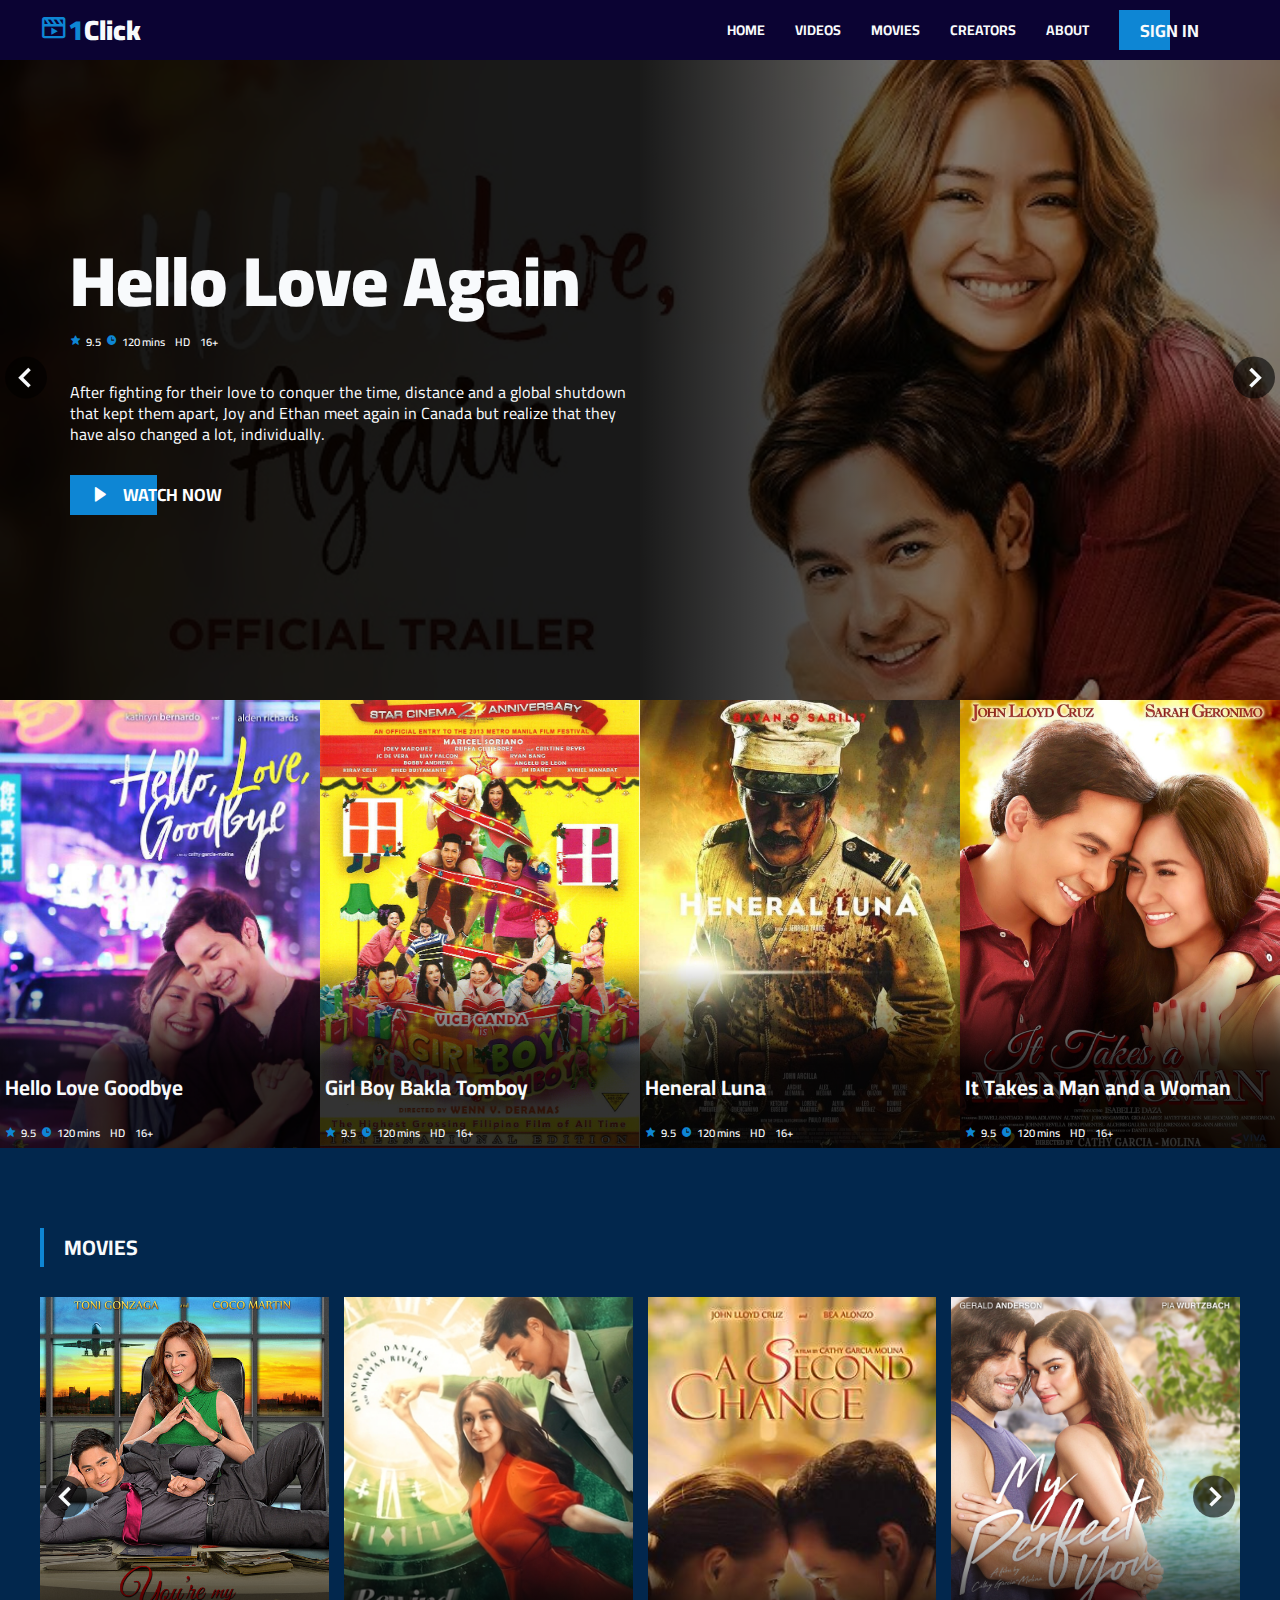
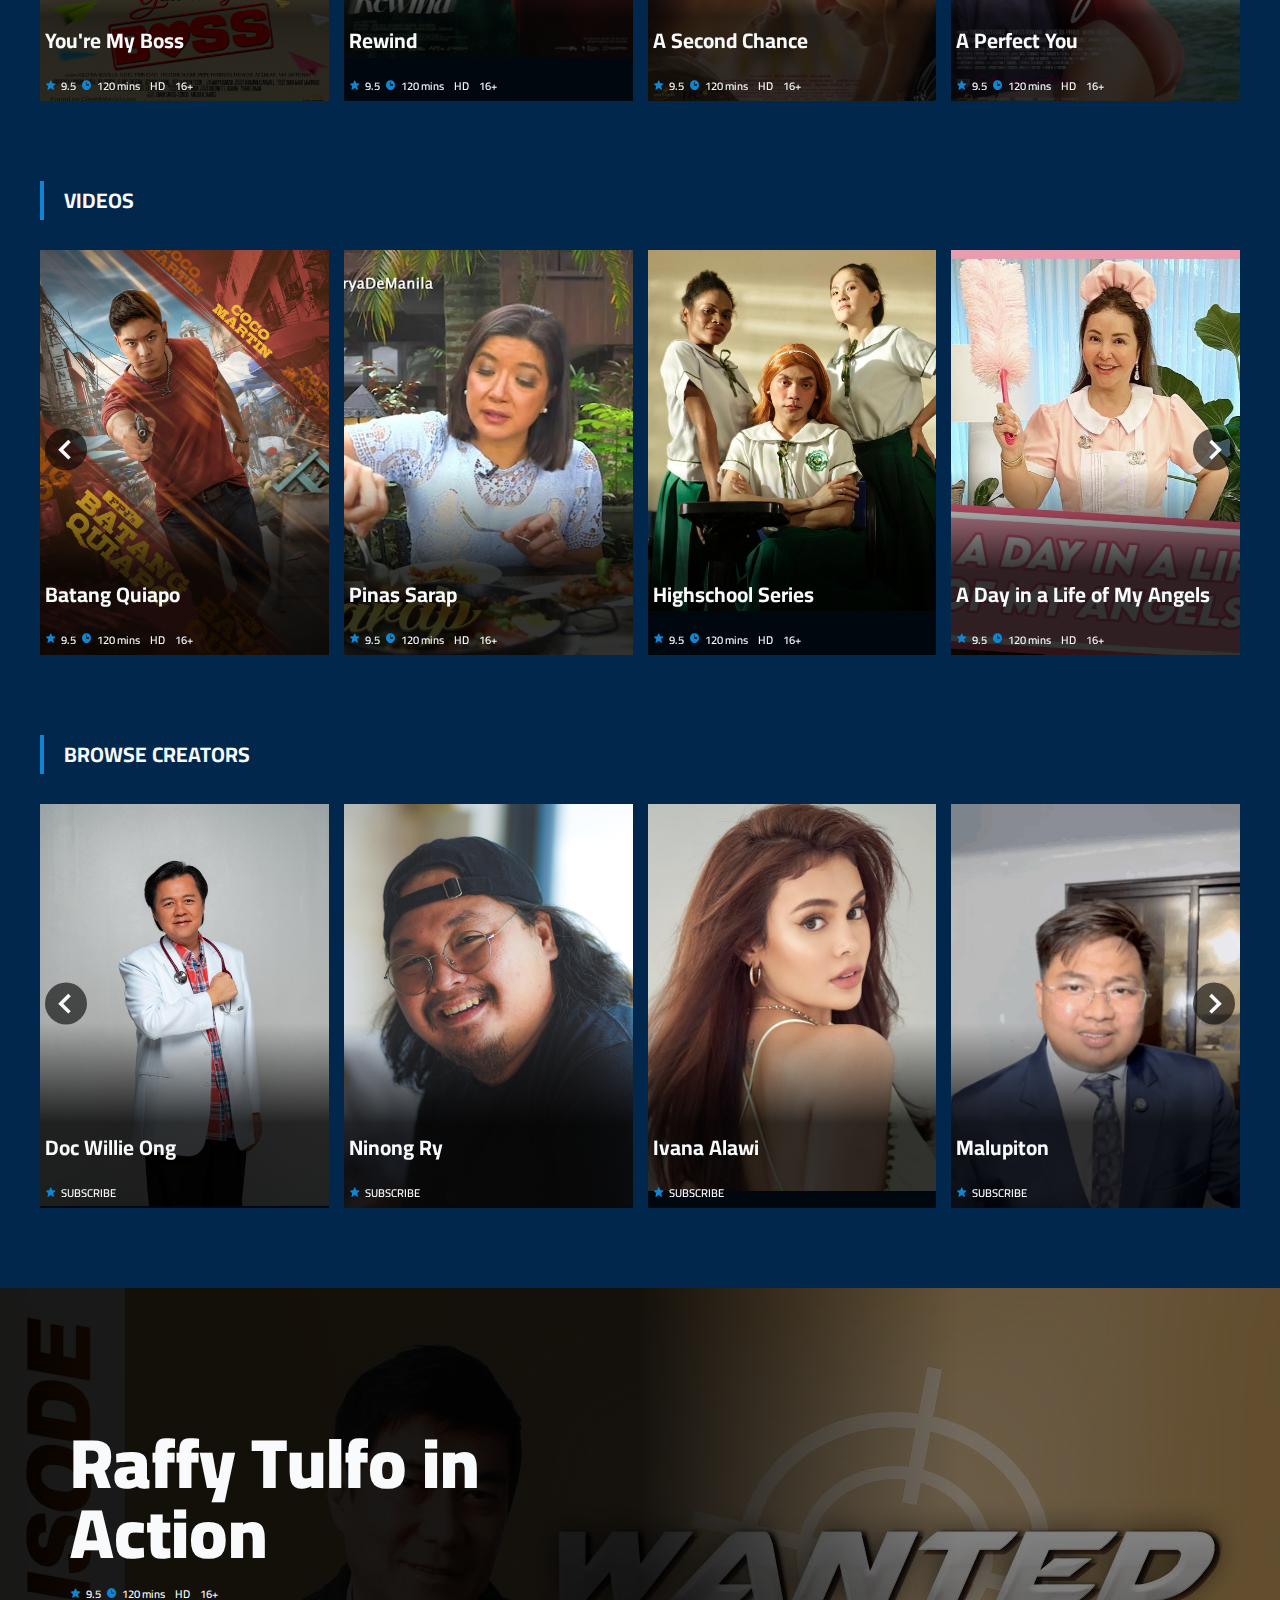
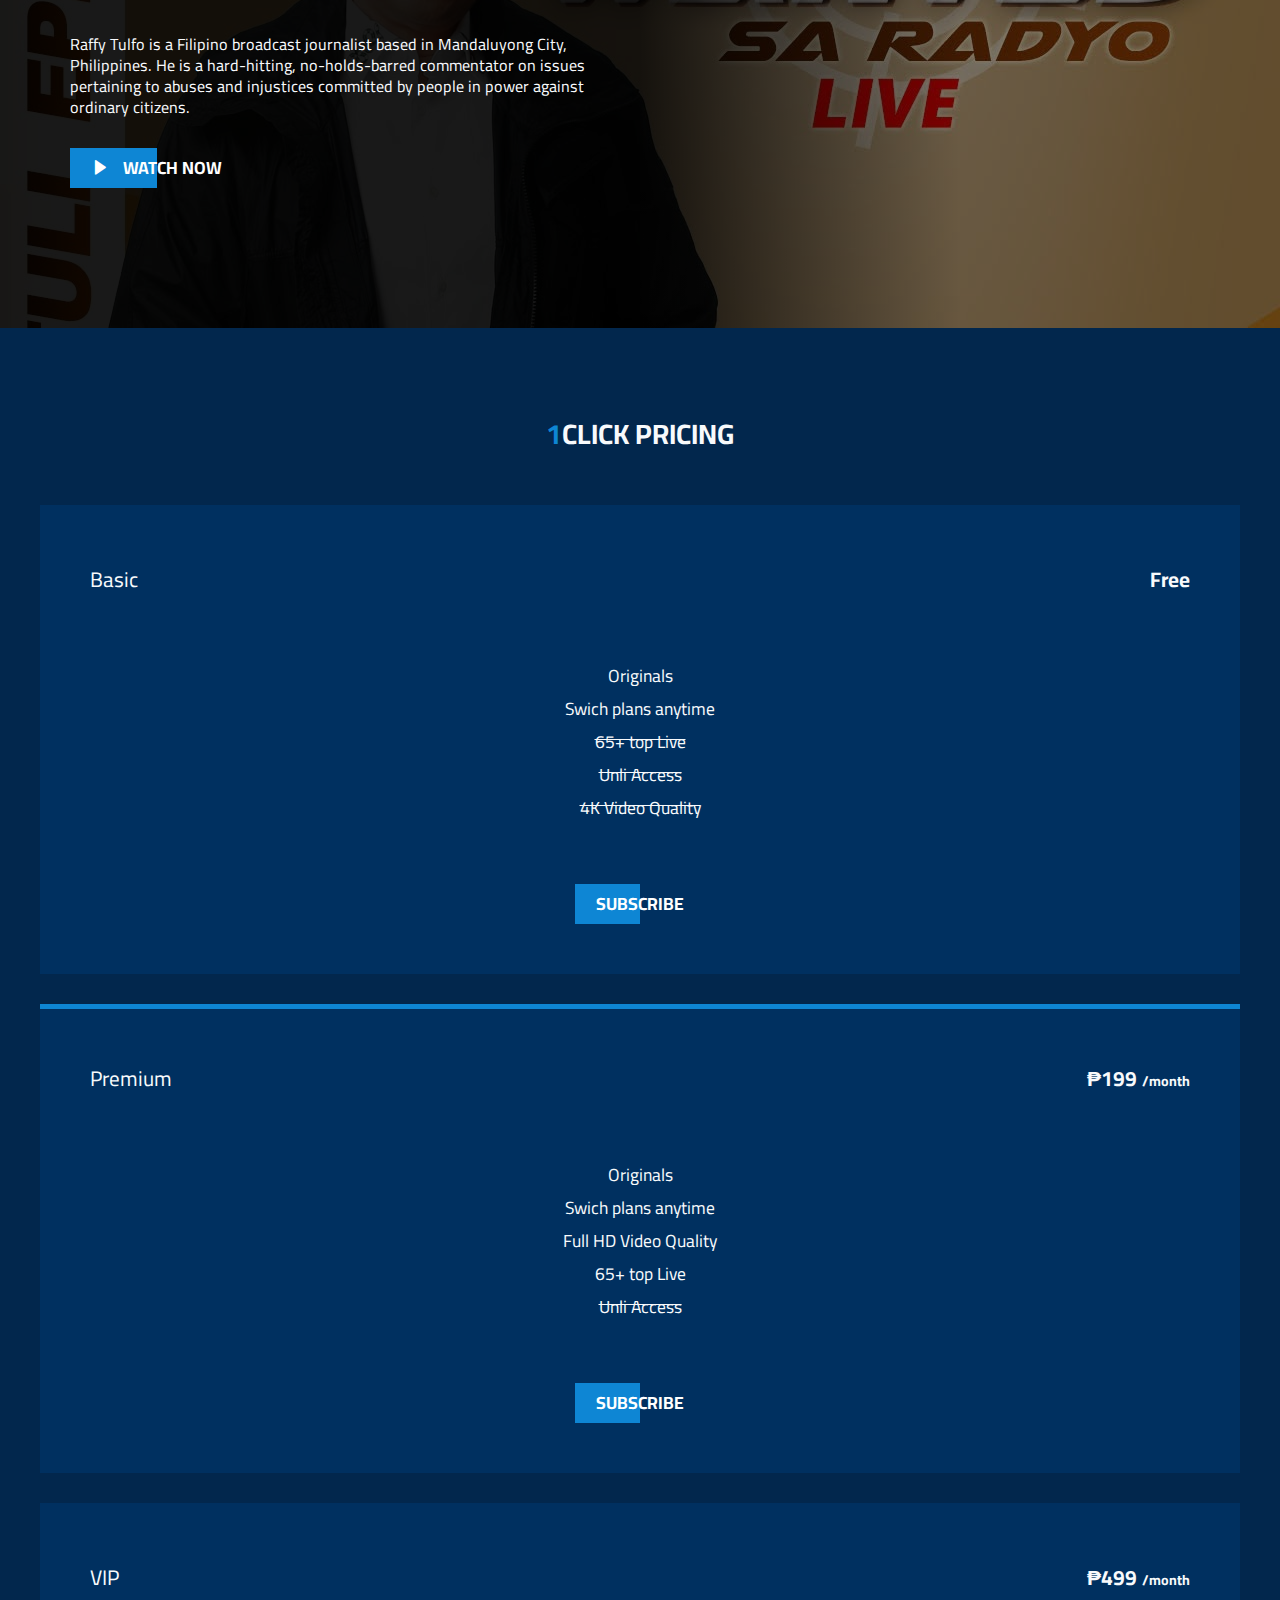
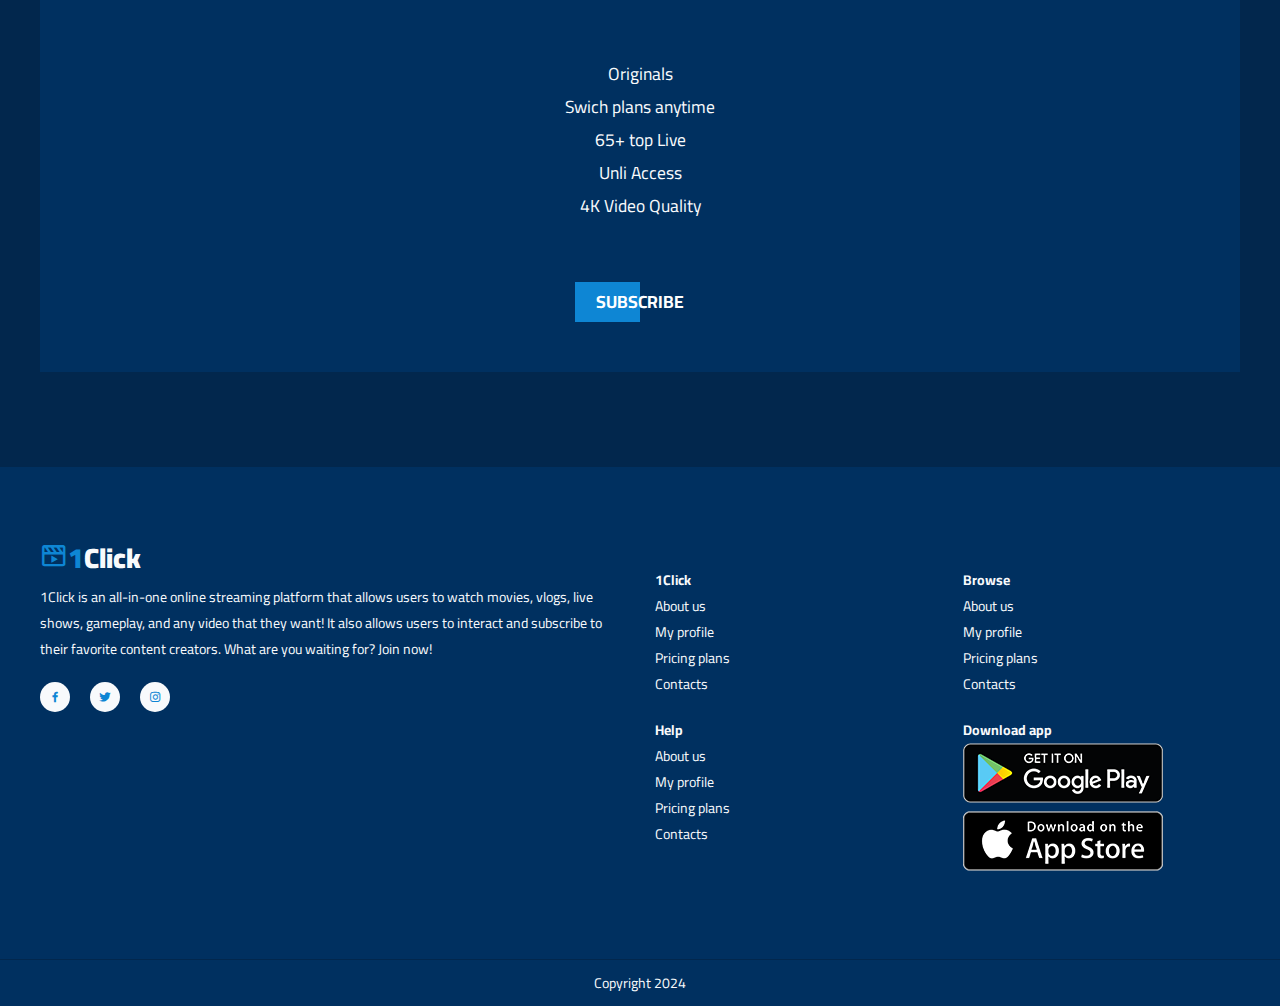
<file: 1Click/index.html>
<!DOCTYPE html>
<html lang="en">

<head>
    <meta charset="UTF-8">
    <link rel="shortcut icon" type="x-icon" href="./images/movie logo.png">
    <meta http-equiv="X-UA-Compatible" content="IE=edge">
    <meta name="viewport" content="width=device-width, initial-scale=1.0">
    <title>
        1Click
    </title>
    <link rel="preconnect" href="https://fonts.gstatic.com">
    <link href="https://fonts.googleapis.com/css2?family=Cairo:wght@200;300;400;600;700;900&display=swap" rel="stylesheet">
    <link rel="stylesheet" href="https://cdnjs.cloudflare.com/ajax/libs/OwlCarousel2/2.3.4/assets/owl.carousel.min.css" integrity="sha512-tS3S5qG0BlhnQROyJXvNjeEM4UpMXHrQfTGmbQ1gKmelCxlSEBUaxhRBj/EFTzpbP4RVSrpEikbmdJobCvhE3g==" crossorigin="anonymous" />
    <link href='https://unpkg.com/boxicons@2.0.7/css/boxicons.min.css' rel='stylesheet'>
    <link rel="stylesheet" href="grid.css">
    <link rel="stylesheet" href="app.css">
</head>

<body>

    <div class="nav-wrapper">
        <div class="container">
            <div class="nav">
                <a href="#" class="logo">
                    <i class='bx bx-movie-play bx-tada main-color'></i><span class="main-color">1</span>Click
                </a>
                <ul class="nav-menu" id="nav-menu">
                    <li><a href="#">Home</a></li>
                    <li><a href="#videos">Videos</a></li>
                    <li><a href="#movies">Movies</a></li>
                    <li><a href="#creators">Creators</a></li>
                    <li><a href="#">About</a></li>
                    <li>
                        <a href="signin-up.html" class="btn btn-hover">
                            <span>Sign in</span>
                        </a>
                    </li>
                </ul>
                
                <div class="hamburger-menu" id="hamburger-menu">
                    <div class="hamburger"></div>
                </div>
            </div>
        </div>
    </div>
 

    <!-- dash1-1-0001 = main display poster -->
    <div class="hero-section">
        <div class="hero-slide">
            <div class="owl-carousel carousel-nav-center" id="hero-carousel">
                <div class="hero-slide-item">
                    <img src="./images/loveagain.jpg" alt="">
                    <div class="overlay"></div>
                    <div class="hero-slide-item-content">
                        <div class="item-content-wraper">
                            <div class="item-content-title top-down">
                                Hello Love Again
                            </div>
                            <div class="movie-infos top-down delay-2">
                                <div class="movie-info">
                                    <i class="bx bxs-star"></i>
                                    <span>9.5</span>
                                </div>
                                <div class="movie-info">
                                    <i class="bx bxs-time"></i>
                                    <span>120 mins</span>
                                </div>
                                <div class="movie-info">
                                    <span>HD</span>
                                </div>
                                <div class="movie-info">
                                    <span>16+</span>
                                </div>
                            </div>
                            <div class="item-content-description top-down delay-4">
                              After fighting for their love to conquer the time, distance and a global shutdown that kept them apart, Joy and Ethan meet again in Canada but realize that they have also changed a lot, individually.
                            </div>
                            <div class="item-action top-down delay-6">
                                <a href="watchnow.html" class="btn btn-hover">
                                    <i class="bx bxs-right-arrow"></i>
                                    <span>Watch now</span>
                                </a>
                            </div>
                        </div>
                    </div>
                </div>
        
                <div class="hero-slide-item">
                    <img src="./images/juliajoshua.jpg" alt="">
                    <div class="overlay"></div>
                    <div class="hero-slide-item-content">
                        <div class="item-content-wraper">
                            <div class="item-content-title top-down">
                              Julia and Joshua 
                            </div>
                            <div class="movie-infos top-down delay-2">
                                <div class="movie-info">
                                    <i class="bx bxs-star"></i>
                                    <span>9.5</span>
                                </div>
                                <div class="movie-info">
                                    <i class="bx bxs-time"></i>
                                    <span>120 mins</span>
                                </div>
                                <div class="movie-info">
                                    <span>HD</span>
                                </div>
                                <div class="movie-info">
                                    <span>16+</span>
                                </div>
                            </div>
                            <div class="item-content-description top-down delay-4">
                              Julia Barretto and Joshua Garcia play a lie detector game in Rec Create.
                            </div>
                            <div class="item-action top-down delay-6">
                                <a href="watchnow.html" class="btn btn-hover">
                                    <i class="bx bxs-right-arrow"></i>
                                    <span>Watch now</span>
                                </a>
                            </div>
                        </div>
                    </div>
                </div>
                
                <div class="hero-slide-item">
                    <img src="./images/ninong.jpg" alt="">
                    <div class="overlay"></div>
                    <div class="hero-slide-item-content">
                        <div class="item-content-wraper">
                            <div class="item-content-title top-down">
                                Ninong Ry
                            </div>
                            <div class="movie-infos top-down delay-2">
                                <div class="movie-info">
                                    <i class="bx bxs-star"></i>
                                    <span>9.5</span>
                                </div>
                                <div class="movie-info">
                                    <i class="bx bxs-time"></i>
                                    <span>120 mins</span>
                                </div>
                                <div class="movie-info">
                                    <span>HD</span>
                                </div>
                                <div class="movie-info">
                                    <span>16+</span>
                                </div>
                            </div>
                            <div class="item-content-description top-down delay-4">
                              Ninong Ry prepares 10 different breakfast meals from all across the world.
                            </div>
                            <div class="item-action top-down delay-6">
                                <a href="watchnow.html" class="btn btn-hover">
                                    <i class="bx bxs-right-arrow"></i>
                                    <span>Watch now</span>
                                </a>
                            </div>
                        </div>
                    </div>
                </div>
                
            </div>
        </div>
        
         <!-- dash1-1-0002 = top movies/shows -->
        <div class="top-movies-slide">
            <div class="owl-carousel" id="top-movies-slide">
                <div class="movie-item">
                    <img src="./images/movies/love-goodbye.jpg" alt="">
                    <div class="movie-item-content">
                        <div class="movie-item-title">
                            Hello Love Goodbye
                        </div>
                        <div class="movie-infos">
                            <div class="movie-info">
                                <i class="bx bxs-star"></i>
                                <span>9.5</span>
                            </div>
                            <div class="movie-info">
                                <i class="bx bxs-time"></i>
                                <span>120 mins</span>
                            </div>
                            <div class="movie-info">
                                <span>HD</span>
                            </div>
                            <div class="movie-info">
                                <span>16+</span>
                            </div>
                        </div>
                    </div>
                </div>
                
                <div class="movie-item">
                    <img src="./images/movies/girl-boy.jpg" alt="">
                    <div class="movie-item-content">
                        <div class="movie-item-title">
                            Girl Boy Bakla Tomboy
                        </div>
                        <div class="movie-infos">
                            <div class="movie-info">
                                <i class="bx bxs-star"></i>
                                <span>9.5</span>
                            </div>
                            <div class="movie-info">
                                <i class="bx bxs-time"></i>
                                <span>120 mins</span>
                            </div>
                            <div class="movie-info">
                                <span>HD</span>
                            </div>
                            <div class="movie-info">
                                <span>16+</span>
                            </div>
                        </div>
                    </div>
                </div>
                
                <div class="movie-item">
                    <img src="./images/movies/henluna.jpg" alt="">
                    <div class="movie-item-content">
                        <div class="movie-item-title">
                            Heneral Luna
                        </div>
                        <div class="movie-infos">
                            <div class="movie-info">
                                <i class="bx bxs-star"></i>
                                <span>9.5</span>
                            </div>
                            <div class="movie-info">
                                <i class="bx bxs-time"></i>
                                <span>120 mins</span>
                            </div>
                            <div class="movie-info">
                                <span>HD</span>
                            </div>
                            <div class="movie-info">
                                <span>16+</span>
                            </div>
                        </div>
                    </div>
                </div>
                
                <div class="movie-item">
                    <img src="./images/movies/it-takes.jpg" alt="">
                    <div class="movie-item-content">
                        <div class="movie-item-title">
                            It Takes a Man and a Woman
                        </div>
                        <div class="movie-infos">
                            <div class="movie-info">
                                <i class="bx bxs-star"></i>
                                <span>9.5</span>
                            </div>
                            <div class="movie-info">
                                <i class="bx bxs-time"></i>
                                <span>120 mins</span>
                            </div>
                            <div class="movie-info">
                                <span>HD</span>
                            </div>
                            <div class="movie-info">
                                <span>16+</span>
                            </div>
                        </div>
                    </div>
                </div>
                
                <div class="movie-item">
                    <img src="./images/movies/kita.jpg" alt="">
                    <div class="movie-item-content">
                        <div class="movie-item-title">
                            Kita Kita
                        </div>
                        <div class="movie-infos">
                            <div class="movie-info">
                                <i class="bx bxs-star"></i>
                                <span>9.5</span>
                            </div>
                            <div class="movie-info">
                                <i class="bx bxs-time"></i>
                                <span>120 mins</span>
                            </div>
                            <div class="movie-info">
                                <span>HD</span>
                            </div>
                            <div class="movie-info">
                                <span>16+</span>
                            </div>
                        </div>
                    </div>
                </div>
                
                <div class="movie-item">
                    <img src="./images/movies/seven.jpg" alt="">
                    <div class="movie-item-content">
                        <div class="movie-item-title">
                          Seven Sundays
                        </div>
                        <div class="movie-infos">
                            <div class="movie-info">
                                <i class="bx bxs-star"></i>
                                <span>9.5</span>
                            </div>
                            <div class="movie-info">
                                <i class="bx bxs-time"></i>
                                <span>120 mins</span>
                            </div>
                            <div class="movie-info">
                                <span>HD</span>
                            </div>
                            <div class="movie-info">
                                <span>16+</span>
                            </div>
                        </div>
                    </div>
                </div>
               
            </div>
        </div>
        
    </div>


    <section id="movies">
    <!-- dash1-1-0003 = latest movies -->
    <div class="section">
        <div class="container">
            <div class="section-header">
                movies
            </div>
            <div class="movies-slide carousel-nav-center owl-carousel">
                <a href="#" class="movie-item">
                    <img src="./images/movies/boss.jpg" alt="">
                    <div class="movie-item-content">
                        <div class="movie-item-title">
                            You're My Boss
                        </div>
                        <div class="movie-infos">
                            <div class="movie-info">
                                <i class="bx bxs-star"></i>
                                <span>9.5</span>
                            </div>
                            <div class="movie-info">
                                <i class="bx bxs-time"></i>
                                <span>120 mins</span>
                            </div>
                            <div class="movie-info">
                                <span>HD</span>
                            </div>
                            <div class="movie-info">
                                <span>16+</span>
                            </div>
                        </div>
                    </div>
                </a>
                
                <a href="#" class="movie-item">
                    <img src="./images/movies/rewind.jpeg" alt="">
                    <div class="movie-item-content">
                        <div class="movie-item-title">
                            Rewind
                        </div>
                        <div class="movie-infos">
                            <div class="movie-info">
                                <i class="bx bxs-star"></i>
                                <span>9.5</span>
                            </div>
                            <div class="movie-info">
                                <i class="bx bxs-time"></i>
                                <span>120 mins</span>
                            </div>
                            <div class="movie-info">
                                <span>HD</span>
                            </div>
                            <div class="movie-info">
                                <span>16+</span>
                            </div>
                        </div>
                    </div>
                </a>
        
                <a href="#" class="movie-item">
                    <img src="./images/movies/second-chance.jpg" alt="">
                    <div class="movie-item-content">
                        <div class="movie-item-title">
                            A Second Chance
                        </div>
                        <div class="movie-infos">
                            <div class="movie-info">
                                <i class="bx bxs-star"></i>
                                <span>9.5</span>
                            </div>
                            <div class="movie-info">
                                <i class="bx bxs-time"></i>
                                <span>120 mins</span>
                            </div>
                            <div class="movie-info">
                                <span>HD</span>
                            </div>
                            <div class="movie-info">
                                <span>16+</span>
                            </div>
                        </div>
                    </div>
                </a>
          
                <a href="#" class="movie-item">
                    <img src="./images/movies/perfect-u.jpg" alt="">
                    <div class="movie-item-content">
                        <div class="movie-item-title">
                            A Perfect You
                        </div>
                        <div class="movie-infos">
                            <div class="movie-info">
                                <i class="bx bxs-star"></i>
                                <span>9.5</span>
                            </div>
                            <div class="movie-info">
                                <i class="bx bxs-time"></i>
                                <span>120 mins</span>
                            </div>
                            <div class="movie-info">
                                <span>HD</span>
                            </div>
                            <div class="movie-info">
                                <span>16+</span>
                            </div>
                        </div>
                    </div>
                </a>
                
                <a href="#" class="movie-item">
                    <img src="./images/movies/kusina-kings.jpg" alt="">
                    <div class="movie-item-content">
                        <div class="movie-item-title">
                            Kusina Kings
                        </div>
                        <div class="movie-infos">
                            <div class="movie-info">
                                <i class="bx bxs-star"></i>
                                <span>9.5</span>
                            </div>
                            <div class="movie-info">
                                <i class="bx bxs-time"></i>
                                <span>120 mins</span>
                            </div>
                            <div class="movie-info">
                                <span>HD</span>
                            </div>
                            <div class="movie-info">
                                <span>16+</span>
                            </div>
                        </div>
                    </div>
                </a>
                
                <a href="#" class="movie-item">
                    <img src="./images/movies/barcelona.jpg" alt="">
                    <div class="movie-item-content">
                        <div class="movie-item-title">
                          Barcelona: A Love Untold
                        </div>
                        <div class="movie-infos">
                            <div class="movie-info">
                                <i class="bx bxs-star"></i>
                                <span>9.5</span>
                            </div>
                            <div class="movie-info">
                                <i class="bx bxs-time"></i>
                                <span>120 mins</span>
                            </div>
                            <div class="movie-info">
                                <span>HD</span>
                            </div>
                            <div class="movie-info">
                                <span>16+</span>
                            </div>
                        </div>
                    </div>
                </a>
                
                <a href="#" class="movie-item">
                    <img src="./images/movies/starting.jpg" alt="">
                    <div class="movie-item-content">
                        <div class="movie-item-title">
                            Starting Over Again
                        </div>
                        <div class="movie-infos">
                            <div class="movie-info">
                                <i class="bx bxs-star"></i>
                                <span>9.5</span>
                            </div>
                            <div class="movie-info">
                                <i class="bx bxs-time"></i>
                                <span>120 mins</span>
                            </div>
                            <div class="movie-info">
                                <span>HD</span>
                            </div>
                            <div class="movie-info">
                                <span>16+</span>
                            </div>
                        </div>
                    </div>
                </a>
               
            </div>
        </div>
    </div>
    </section>

    <section id="videos">
    <!-- dash1-1-0004 = latest vid/live -->
    <div class="section">
        <div class="container">
            <div class="section-header">
                VIDEOS
            </div>
            <div class="movies-slide carousel-nav-center owl-carousel">
            
                <a href="#" class="movie-item">
                    <img src="./images/videos/batang-q.jpg" alt="">
                    <div class="movie-item-content">
                        <div class="movie-item-title">
                            Batang Quiapo
                        </div>
                        <div class="movie-infos">
                            <div class="movie-info">
                                <i class="bx bxs-star"></i>
                                <span>9.5</span>
                            </div>
                            <div class="movie-info">
                                <i class="bx bxs-time"></i>
                                <span>120 mins</span>
                            </div>
                            <div class="movie-info">
                                <span>HD</span>
                            </div>
                            <div class="movie-info">
                                <span>16+</span>
                            </div>
                        </div>
                    </div>
                </a>
           
                <a href="#" class="movie-item">
                    <img src="./images/videos/kara.jpg" alt="">
                    <div class="movie-item-content">
                        <div class="movie-item-title">
                            Pinas Sarap
                        </div>
                        <div class="movie-infos">
                            <div class="movie-info">
                                <i class="bx bxs-star"></i>
                                <span>9.5</span>
                            </div>
                            <div class="movie-info">
                                <i class="bx bxs-time"></i>
                                <span>120 mins</span>
                            </div>
                            <div class="movie-info">
                                <span>HD</span>
                            </div>
                            <div class="movie-info">
                                <span>16+</span>
                            </div>
                        </div>
                    </div>
                </a>
             
                <a href="#" class="movie-item">
                    <img src="./images/videos/esnyr.jpg" alt="">
                    <div class="movie-item-content">
                        <div class="movie-item-title">
                            Highschool Series
                        </div>
                        <div class="movie-infos">
                            <div class="movie-info">
                                <i class="bx bxs-star"></i>
                                <span>9.5</span>
                            </div>
                            <div class="movie-info">
                                <i class="bx bxs-time"></i>
                                <span>120 mins</span>
                            </div>
                            <div class="movie-info">
                                <span>HD</span>
                            </div>
                            <div class="movie-info">
                                <span>16+</span>
                            </div>
                        </div>
                    </div>
                </a>
            
                <a href="#" class="movie-item">
                    <img src="./images/videos/small.jpg" alt="">
                    <div class="movie-item-content">
                        <div class="movie-item-title">
                            A Day in a Life of My Angels
                        </div>
                        <div class="movie-infos">
                            <div class="movie-info">
                                <i class="bx bxs-star"></i>
                                <span>9.5</span>
                            </div>
                            <div class="movie-info">
                                <i class="bx bxs-time"></i>
                                <span>120 mins</span>
                            </div>
                            <div class="movie-info">
                                <span>HD</span>
                            </div>
                            <div class="movie-info">
                                <span>16+</span>
                            </div>
                        </div>
                    </div>
                </a>
         
                <a href="#" class="movie-item">
                    <img src="./images/videos/lumpia.png" alt="">
                    <div class="movie-item-content">
                        <div class="movie-item-title">
                            Lumpia Wrapper Series
                        </div>
                        <div class="movie-infos">
                            <div class="movie-info">
                                <i class="bx bxs-star"></i>
                                <span>9.5</span>
                            </div>
                            <div class="movie-info">
                                <i class="bx bxs-time"></i>
                                <span>120 mins</span>
                            </div>
                            <div class="movie-info">
                                <span>HD</span>
                            </div>
                            <div class="movie-info">
                                <span>16+</span>
                            </div>
                        </div>
                    </div>
                </a>
              
                <a href="#" class="movie-item">
                    <img src="./images/videos/davao.jpg" alt="">
                    <div class="movie-item-content">
                        <div class="movie-item-title">
                            Davao Conyo POV
                        </div>
                        <div class="movie-infos">
                            <div class="movie-info">
                                <i class="bx bxs-star"></i>
                                <span>9.5</span>
                            </div>
                            <div class="movie-info">
                                <i class="bx bxs-time"></i>
                                <span>120 mins</span>
                            </div>
                            <div class="movie-info">
                                <span>HD</span>
                            </div>
                            <div class="movie-info">
                                <span>16+</span>
                            </div>
                        </div>
                    </div>
                </a>
             
                <a href="#" class="movie-item">
                    <img src="./images/videos/laine.jpg" alt="">
                    <div class="movie-item-content">
                        <div class="movie-item-title">
                            Laine Bernardo Food Vlog
                        </div>
                        <div class="movie-infos">
                            <div class="movie-info">
                                <i class="bx bxs-star"></i>
                                <span>9.5</span>
                            </div>
                            <div class="movie-info">
                                <i class="bx bxs-time"></i>
                                <span>120 mins</span>
                            </div>
                            <div class="movie-info">
                                <span>HD</span>
                            </div>
                            <div class="movie-info">
                                <span>16+</span>
                            </div>
                        </div>
                    </div>
                </a>
            </div>
        </div>
    </div>
    </section>
  

    <section id="creators">
    <!-- dash1-1-0005 = content creator -->
    <div class="section">
        <div class="container">
            <div class="section-header">
                BROWSE CREATORS
            </div>
            <div class="movies-slide carousel-nav-center owl-carousel">
            
                <a href="#" class="movie-item">
                    <img src="./images/creators/doc.jpg" alt="">
                    <div class="movie-item-content">
                        <div class="movie-item-title">
                            Doc Willie Ong
                        </div>
                        <div class="movie-infos">
                            <div class="movie-info">
                                <i class="bx bxs-star"></i>
                                <span>SUBSCRIBE</span>
                            </div>
                        </div>
                    </div>
                </a>
              
                <a href="#" class="movie-item">
                    <img src="./images/creators/ninong.jpg" alt="">
                    <div class="movie-item-content">
                        <div class="movie-item-title">
                            Ninong Ry
                        </div>
                        <div class="movie-infos">
                            <div class="movie-info">
                                <i class="bx bxs-star"></i>
                                <span>SUBSCRIBE</span>
                            </div>
                        </div>   
                    </div>
                </a>
           
                <a href="#" class="movie-item">
                    <img src="./images/creators/ivana.jpg" alt="">
                    <div class="movie-item-content">
                        <div class="movie-item-title">
                            Ivana Alawi
                        </div>
                        <div class="movie-infos">
                            <div class="movie-info">
                                <i class="bx bxs-star"></i>
                                <span>SUBSCRIBE</span>
                            </div>
                        </div>
                    </div>
                </a>
              
                <a href="#" class="movie-item">
                    <img src="./images/creators/malupiton.png" alt="">
                    <div class="movie-item-content">
                        <div class="movie-item-title">
                            Malupiton
                        </div>
                        <div class="movie-infos">
                            <div class="movie-info">
                                <i class="bx bxs-star"></i>
                                <span>SUBSCRIBE</span>
                            </div>
                        </div>
                    </div>
                </a>
                
                <a href="#" class="movie-item">
                    <img src="./images/creators/niana.jpg" alt="">
                    <div class="movie-item-content">
                        <div class="movie-item-title">
                            Niana Guerero
                        </div>
                        <div class="movie-infos">
                            <div class="movie-info">
                                <i class="bx bxs-star"></i>
                                <span>SUBSCRIBE</span>
                            </div>
                        </div>
                    </div>
                </a>
                
                <a href="#" class="movie-item">
                    <img src="./images/creators/chinkee.jpg" alt="">
                    <div class="movie-item-content">
                        <div class="movie-item-title">
                            Chinkee Tan
                        </div>
                        <div class="movie-infos">
                            <div class="movie-info">
                                <i class="bx bxs-star"></i>
                                <span>SUBSCRIBE</span>
                            </div>
                        </div>
                    </div>
                </a>
               
                <a href="#" class="movie-item">
                    <img src="./images/creators/speed.png" alt="">
                    <div class="movie-item-content">
                        <div class="movie-item-title">
                            iShowSpeed
                        </div>
                        <div class="movie-infos">
                            <div class="movie-info">
                                <i class="bx bxs-star"></i>
                                <span>SUBSCRIBE</span>
                            </div>
                        </div>
                    </div>
                </a>
            </div>
        </div>
    </div>
    </section>
    

    <div class="section">
        <div class="hero-slide-item">
            <img src="./images/tulfo.jpg" alt="">
            <div class="overlay"></div>
            <div class="hero-slide-item-content">
                <div class="item-content-wraper">
                    <div class="item-content-title">
                        Raffy Tulfo in Action
                    </div>
                    <div class="movie-infos">
                        <div class="movie-info">
                            <i class="bx bxs-star"></i>
                            <span>9.5</span>
                        </div>
                        <div class="movie-info">
                            <i class="bx bxs-time"></i>
                            <span>120 mins</span>
                        </div>
                        <div class="movie-info">
                            <span>HD</span>
                        </div>
                        <div class="movie-info">
                            <span>16+</span>
                        </div>
                    </div>
                    <div class="item-content-description">
                        Raffy Tulfo is a Filipino broadcast journalist based in Mandaluyong City, Philippines. He is a hard-hitting, no-holds-barred commentator on issues pertaining to abuses and injustices committed by people in power against ordinary citizens.
                    </div>
                    <div class="item-action">
                        <a href="watchnow.html" class="btn btn-hover">
                            <i class="bx bxs-right-arrow"></i>
                            <span>Watch now</span>
                        </a>
                    </div>
                </div>
            </div>
        </div>
    </div>
 

    
    <div class="section">
        <div class="container">
            <div class="pricing">
                <div class="pricing-header">
                    <span class="main-color">1</span>Click pricing
                </div>
                <div class="pricing-list">
                    <div class="row">
                        <div class="col-4 col-md-12 col-sm-12">
                            <div class="pricing-box">
                                <div class="pricing-box-header">
                                    <div class="pricing-name">
                                        Basic
                                    </div>
                                    <div class="pricing-price">
                                        Free
                                    </div>
                                </div>
                                <div class="pricing-box-content">
                                    <p>Originals</p>
                                    <p>Swich plans anytime</p>
                                    <p><del>65+ top Live</del></p>
                                    <p><del>Unli Access</del></p>
                                    <p><del>4K Video Quality</del></p>
                                </div>
                                <div class="pricing-box-action">
                                    <a href="#" class="btn btn-hover">
                                        <span>Subscribe</span>
                                    </a>
                                </div>
                            </div>
                        </div>
                        <div class="col-4 col-md-12 col-sm-12">
                            <div class="pricing-box hightlight">
                                <div class="pricing-box-header">
                                    <div class="pricing-name">
                                        Premium
                                    </div>
                                    <div class="pricing-price">
                                      ₱199 <span>/month</span>
                                    </div>
                                </div>
                                <div class="pricing-box-content">
                                    <p>Originals</p>
                                    <p>Swich plans anytime</p>
                                    <p>Full HD Video Quality</p>
                                    <p>65+ top Live</p>
                                    <p><del>Unli Access</del></p>         
                                </div>
                                <div class="pricing-box-action">
                                    <a href="subscription.html" class="btn btn-hover">
                                        <span>Subscribe</span>
                                    </a>
                                </div>
                            </div>
                        </div>
                        <div class="col-4 col-md-12 col-sm-12">
                            <div class="pricing-box">
                                <div class="pricing-box-header">
                                    <div class="pricing-name">
                                        VIP
                                    </div>
                                    <div class="pricing-price">
                                      ₱499 <span>/month</span>
                                    </div>
                                </div>
                                <div class="pricing-box-content">
                                    <p>Originals</p>
                                    <p>Swich plans anytime</p>
                                    <p>65+ top Live</p>
                                    <p>Unli Access</p>
                                    <p>4K Video Quality</p>
                                </div>
                                <div class="pricing-box-action">
                                    <a href="subscription.html" class="btn btn-hover">
                                        <span>Subscribe</span>
                                    </a>
                                </div>
                            </div>
                        </div>
                    </div>
                </div>
            </div>
        </div>
    </div>
   

    <footer class="section">
        <div class="container">
            <div class="row">
                <div class="col-4 col-md-6 col-sm-12">
                    <div class="content">
                        <a href="#" class="logo">
                            <i class='bx bx-movie-play bx-tada main-color'></i><span class="main-color">1</span>Click
                        </a>
                        <p>
                          1Click is an all-in-one online streaming platform that allows users to watch movies, vlogs, live shows, gameplay, and any video that they want! It also allows users to interact and subscribe to their favorite content creators. What are you waiting for? Join now!
                        </p>
                        <div class="social-list">
                            <a href="#" class="social-item">
                                <i class="bx bxl-facebook"></i>
                            </a>
                            <a href="#" class="social-item">
                                <i class="bx bxl-twitter"></i>
                            </a>
                            <a href="#" class="social-item">
                                <i class="bx bxl-instagram"></i>
                            </a>
                        </div>
                    </div>
                </div>
                <div class="col-8 col-md-6 col-sm-12">
                    <div class="row">
                        <div class="col-3 col-md-6 col-sm-6">
                            <div class="content">
                                <p><b>1Click</b></p>
                                <ul class="footer-menu">
                                    <li><a href="#">About us</a></li>
                                    <li><a href="#">My profile</a></li>
                                    <li><a href="#">Pricing plans</a></li>
                                    <li><a href="#">Contacts</a></li>
                                </ul>
                            </div>
                        </div>
                        <div class="col-3 col-md-6 col-sm-6">
                            <div class="content">
                                <p><b>Browse</b></p>
                                <ul class="footer-menu">
                                    <li><a href="#">About us</a></li>
                                    <li><a href="#">My profile</a></li>
                                    <li><a href="#">Pricing plans</a></li>
                                    <li><a href="#">Contacts</a></li>
                                </ul>
                            </div>
                        </div>
                        <div class="col-3 col-md-6 col-sm-6">
                            <div class="content">
                                <p><b>Help</b></p>
                                <ul class="footer-menu">
                                    <li><a href="#">About us</a></li>
                                    <li><a href="#">My profile</a></li>
                                    <li><a href="#">Pricing plans</a></li>
                                    <li><a href="#">Contacts</a></li>
                                </ul>
                            </div>
                        </div>
                        <div class="col-3 col-md-6 col-sm-6">
                            <div class="content">
                                <p><b>Download app</b></p>
                                <ul class="footer-menu">
                                    <li>
                                        <a href="#">
                                            <img src="./images/google-play.png" alt="">
                                        </a>
                                    </li>
                                    <li>
                                        <a href="#">
                                            <img src="./images/app-store.png" alt="">
                                        </a>
                                    </li>
                                </ul>
                            </div>
                        </div>
                    </div>
                </div>
            </div>
        </div>
    </footer>
 

    <div class="copyright">
        Copyright 2024  
    </div>
  
    <script src="https://code.jquery.com/jquery-3.6.0.min.js" integrity="sha256-/xUj+3OJU5yExlq6GSYGSHk7tPXikynS7ogEvDej/m4=" crossorigin="anonymous"></script>
    
    <script src="https://cdnjs.cloudflare.com/ajax/libs/OwlCarousel2/2.3.4/owl.carousel.min.js" integrity="sha512-bPs7Ae6pVvhOSiIcyUClR7/q2OAsRiovw4vAkX+zJbw3ShAeeqezq50RIIcIURq7Oa20rW2n2q+fyXBNcU9lrw==" crossorigin="anonymous"></script>
   
    <script src="app.js"></script>

</body>

</html>
</file>
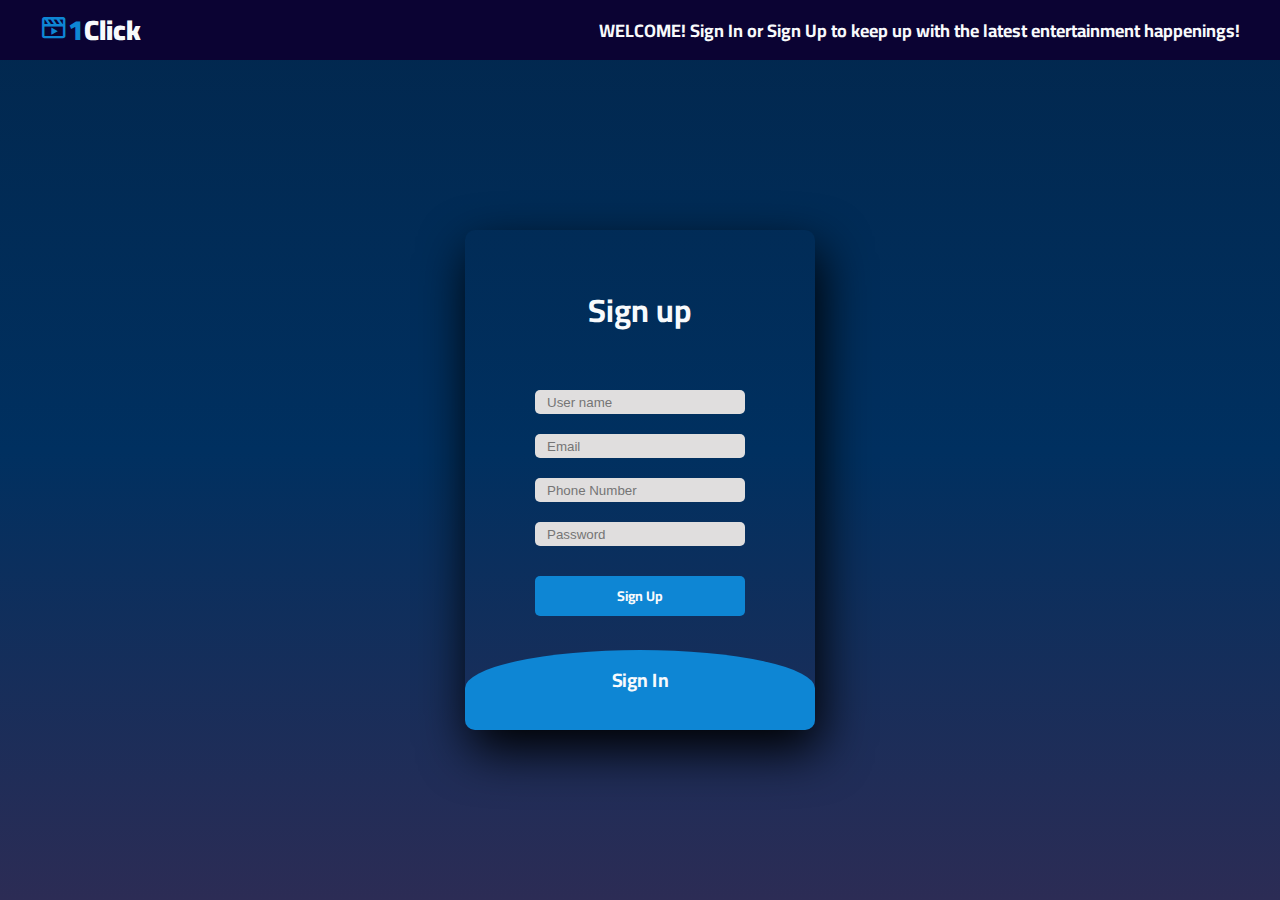
<file: 1Click/signin-up.html>
<!DOCTYPE html>
<html lang="en">
<head>
    <meta charset="UTF-8">
    <meta name="viewport" content="width=device-width, initial-scale=1.0">
    <link rel="shortcut icon" type="x-icon" href="./images/movie logo.png">
    <meta http-equiv="X-UA-Compatible" content="IE=edge">
    <title>Sign In / Sign Up</title>
    <link rel="preconnect" href="https://fonts.gstatic.com">
    <link href="https://fonts.googleapis.com/css2?family=Cairo:wght@200;300;400;600;700;900&display=swap" rel="stylesheet">
    <link rel="stylesheet" href="https://cdnjs.cloudflare.com/ajax/libs/OwlCarousel2/2.3.4/assets/owl.carousel.min.css" integrity="sha512-tS3S5qG0BlhnQROyJXvNjeEM4UpMXHrQfTGmbQ1gKmelCxlSEBUaxhRBj/EFTzpbP4RVSrpEikbmdJobCvhE3g==" crossorigin="anonymous" />
    <link href='https://unpkg.com/boxicons@2.0.7/css/boxicons.min.css' rel='stylesheet'>
    <link rel="stylesheet" href="signin-up.css">
    <link rel="stylesheet" href="grid.css">
    <link rel="stylesheet" href="app.css">
    <link href="https://fonts.googleapis.com/css2?family=Jost:wght@500&display=swap" rel="stylesheet">
</head>
<body>

    <div class="nav-wrapper">
        <div class="container">
            <div class="nav">
                <a href="index.html" class="logo">
                    <i class='bx bx-movie-play bx-tada main-color'></i><span class="main-color">1</span>Click
                </a>
                <p class="signin-up-msg">WELCOME! Sign In or Sign Up to keep up with the latest entertainment happenings!</p>
            </div>
        </div>
    </div>

  
    <div class="main">
        <input type="checkbox" id="chk" aria-hidden="true">

        <!-- Sign Up Form -->
        <div class="signup">
            <form action="index.html" method="GET">
                <label for="chk" aria-hidden="true">Sign up</label>
                <input type="text" name="txt" placeholder="User name">
                <input type="email" name="email" placeholder="Email">
                <input type="number" name="broj" placeholder="Phone Number">
                <input type="password" name="pswd" placeholder="Password">
                <button class="signup_btn">Sign Up</button>
            </form>
        </div>

        <!-- Sign In Form -->
        <div class="login">
            <form action="index.html" method="GET">
                <label for="chk" aria-hidden="true">Sign In</label>
                <input type="email" name="email" placeholder="Email">
                <input type="password" name="pswd" placeholder="Password">
                <button class="login_btn">Sign In</button>
            </form>
        </div>
    </div>

    

</body>
</html>
</file>
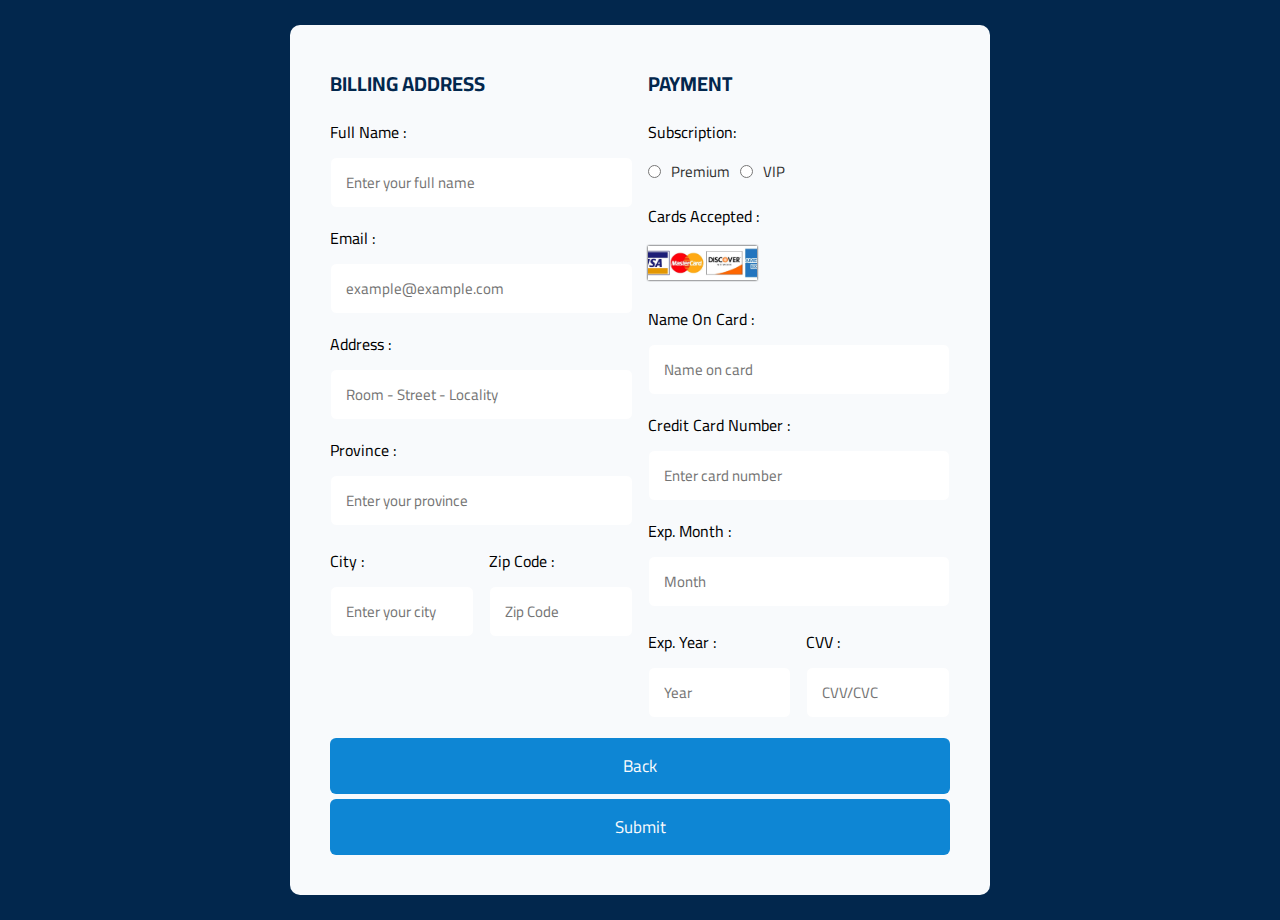
<file: 1Click/subscription.html>
<!DOCTYPE html>
<html lang="en">

<head>
    <meta charset="UTF-8">
    <meta http-equiv="X-UA-Compatible" content="IE=edge">
    <meta name="viewport" content="width=device-width, initial-scale=1.0">
    <link rel="shortcut icon" type="x-icon" href="./images/movie logo.png">
    <title>Subscription Payment</title>
    <link rel="stylesheet" href="subscription.css">
    <link rel="preconnect" href="https://fonts.gstatic.com">
    <link href="https://fonts.googleapis.com/css2?family=Cairo:wght@200;300;400;600;700;900&display=swap" rel="stylesheet">
</head>

<body>
    <div class="container">
        <form action="index.html" method="GET">
            <div class="row">
                <div class="column">
                    <h3 class="title">Billing Address</h3>
                    <div class="input-box">
                        <span>Full Name :</span>
                        <input type="text" placeholder="Enter your full name">
                    </div>
                    <div class="input-box">
                        <span>Email :</span>
                        <input type="email" placeholder="example@example.com">
                    </div>

                    <div class="input-box">
                        <span>Address :</span>
                        <input type="text" placeholder="Room - Street - Locality">
                    </div>
                    <div class="input-box">
                        <span>Province :</span>
                        <input type="text" placeholder="Enter your province">
                    </div>

                    <div class="flex">
                        <div class="input-box">
                            <span>City :</span>
                            <input type="text" placeholder="Enter your city">
                        </div>
                        <div class="input-box">
                            <span>Zip Code :</span>
                            <input type="number" placeholder="Zip Code">
                        </div>
                    </div>
                </div>

                <div class="column">
                    <h3 class="title">Payment</h3>
                    <div class="input-box">
                        <span>Subscription:</span>
                        <div class="radio-group">
                            <label>
                                <input type="radio" name="subscription" value="premium">
                                Premium
                            </label>
                            <label>
                                <input type="radio" name="subscription" value="vip">
                                VIP
                            </label>
                        </div>
                    </div>


                    <div class="input-box">
                        <span>Cards Accepted :</span>
                        <img src="./images/cards.jpg" alt="">
                    </div>
                    <div class="input-box">
                        <span>Name On Card :</span>
                        <input type="text" placeholder="Name on card">
                    </div>
                    <div class="input-box">
                        <span>Credit Card Number :</span>
                        <input type="number" placeholder="Enter card number">
                    </div>
                    <div class="input-box">
                        <span>Exp. Month :</span>
                        <input type="text" placeholder="Month">
                    </div>
                
                    <div class="flex">
                        <div class="input-box">
                            <span>Exp. Year :</span>
                            <input type="number" placeholder="Year">
                        </div>
                        <div class="input-box">
                            <span>CVV :</span>
                            <input type="number" placeholder="CVV/CVC">
                        </div>
                    </div>
                </div>
            </div>

            <div class="button-group">
                <button type="button" class="btn back-btn" onclick="history.back()">Back</button>
                <button type="submit" class="btn submit-btn">Submit</button>
            </div>
        </form>
    </div>

</body>

</html>
</file>
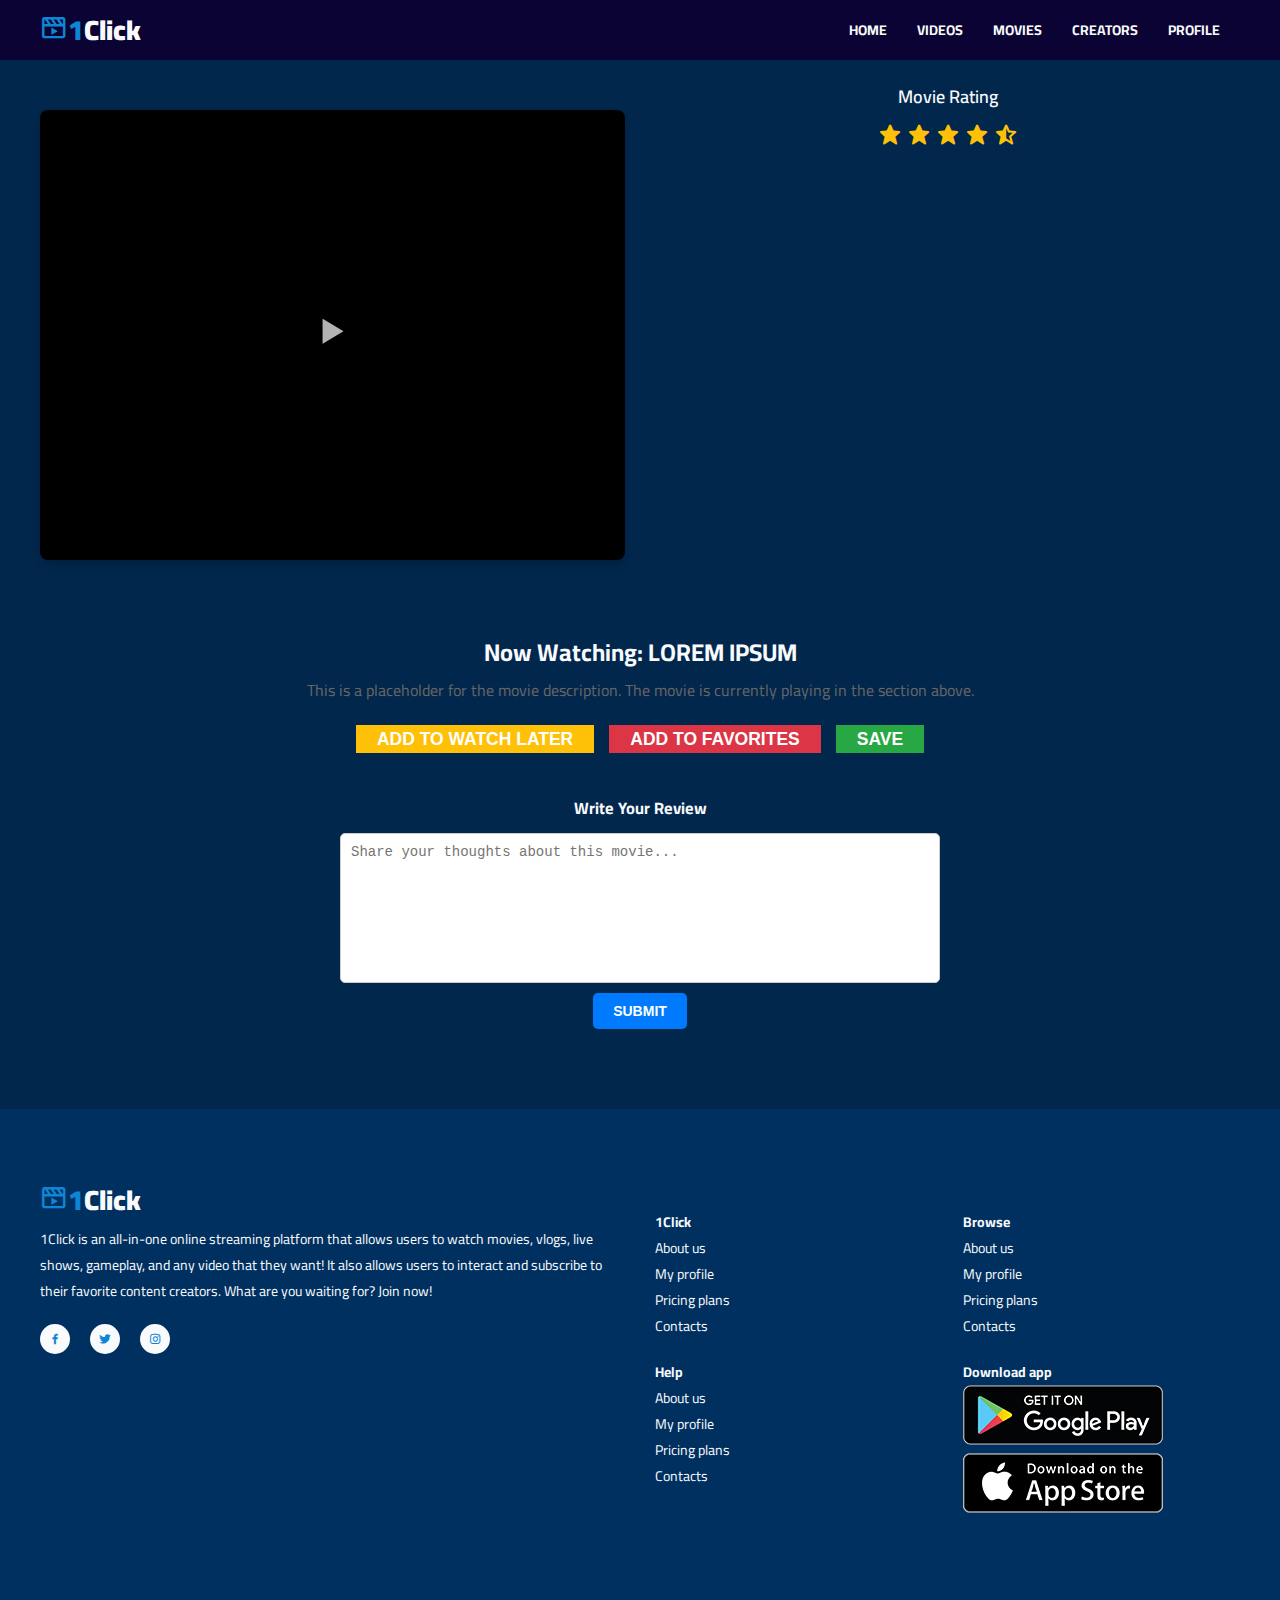
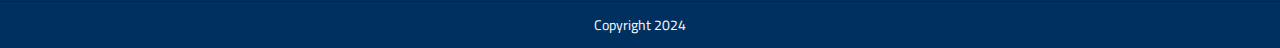
<file: 1Click/watchnow.html>
<!DOCTYPE html>
<html lang="en">

<head>
    <meta charset="UTF-8">
    <meta http-equiv="X-UA-Compatible" content="IE=edge">
    <meta name="viewport" content="width=device-width, initial-scale=1.0">
    <link rel="shortcut icon" type="x-icon" href="./images/movie logo.png">
    <title>Watch Now</title>
    <link rel="preconnect" href="https://fonts.gstatic.com">
    <link href="https://fonts.googleapis.com/css2?family=Cairo:wght@200;300;400;600;700;900&display=swap" rel="stylesheet">
    <link href='https://unpkg.com/boxicons@2.0.7/css/boxicons.min.css' rel='stylesheet'>
    <link rel="stylesheet" href="grid.css">
    <link rel="stylesheet" href="app.css">
</head>

<body>
    <div class="nav-wrapper">
        <div class="container">
            <div class="nav">
                <a href="index.html" class="logo">
                    <i class='bx bx-movie-play bx-tada main-color'></i><span class="main-color">1</span>Click
                </a>
                <ul class="nav-menu" id="nav-menu">
                    <li><a href="index.html">Home</a></li>
                    <li><a href="#">Videos</a></li>
                    <li><a href="#">Movies</a></li>
                    <li><a href="#">Creators</a></li>
                    <li><a href="#">Profile</a></li>
                </ul>
            </div>
        </div>
    </div>

    <div class="container">
        <div class="watch-now-section">
            <div class="row">
                <div class="col-12 col-md-6 col-sm-12">
                    <div class="viewing-section">
                        <div class="play-button">
                            <i class="bx bx-play"></i>
                        </div>
                    </div>
                </div>
                <div class="col-12 col-md-6 col-sm-12">
                    <div class="ratings-section">
                        <h3>Movie Rating</h3>
                        <div class="stars">
                            <i class="bx bxs-star"></i>
                            <i class="bx bxs-star"></i>
                            <i class="bx bxs-star"></i>
                            <i class="bx bxs-star"></i>
                            <i class="bx bxs-star-half"></i>
                        </div>
                    </div>
                </div>
            </div>
            <div class="watch-now-description">
                <h2>Now Watching: LOREM IPSUM</h2>
                <p>
                    This is a placeholder for the movie description. The movie is currently playing in the section above.
                </p>
                <div class="action-buttons">
                    <button class="btn btn-watch-later">Add to Watch Later</button>
                    <button class="btn btn-favorites">Add to Favorites</button>
                    <button class="btn btn-save">Save</button>
                </div>
            </div>
        </div>

        <div class="review-section">
            <h3>Write Your Review</h3>
            <textarea class="review-textarea" placeholder="Share your thoughts about this movie..."></textarea>
            <button class="btn btn-submit-review">Submit</button>
        </div>
    </div>

    <footer class="section">
        <div class="container">
            <div class="row">
                <div class="col-4 col-md-6 col-sm-12">
                    <div class="content">
                        <a href="#" class="logo">
                            <i class='bx bx-movie-play bx-tada main-color'></i><span class="main-color">1</span>Click
                        </a>
                        <p>
                          1Click is an all-in-one online streaming platform that allows users to watch movies, vlogs, live shows, gameplay, and any video that they want! It also allows users to interact and subscribe to their favorite content creators. What are you waiting for? Join now!
                        </p>
                        <div class="social-list">
                            <a href="#" class="social-item">
                                <i class="bx bxl-facebook"></i>
                            </a>
                            <a href="#" class="social-item">
                                <i class="bx bxl-twitter"></i>
                            </a>
                            <a href="#" class="social-item">
                                <i class="bx bxl-instagram"></i>
                            </a>
                        </div>
                    </div>
                </div>
                <div class="col-8 col-md-6 col-sm-12">
                    <div class="row">
                        <div class="col-3 col-md-6 col-sm-6">
                            <div class="content">
                                <p><b>1Click</b></p>
                                <ul class="footer-menu">
                                    <li><a href="#">About us</a></li>
                                    <li><a href="#">My profile</a></li>
                                    <li><a href="#">Pricing plans</a></li>
                                    <li><a href="#">Contacts</a></li>
                                </ul>
                            </div>
                        </div>
                        <div class="col-3 col-md-6 col-sm-6">
                            <div class="content">
                                <p><b>Browse</b></p>
                                <ul class="footer-menu">
                                    <li><a href="#">About us</a></li>
                                    <li><a href="#">My profile</a></li>
                                    <li><a href="#">Pricing plans</a></li>
                                    <li><a href="#">Contacts</a></li>
                                </ul>
                            </div>
                        </div>
                        <div class="col-3 col-md-6 col-sm-6">
                            <div class="content">
                                <p><b>Help</b></p>
                                <ul class="footer-menu">
                                    <li><a href="#">About us</a></li>
                                    <li><a href="#">My profile</a></li>
                                    <li><a href="#">Pricing plans</a></li>
                                    <li><a href="#">Contacts</a></li>
                                </ul>
                            </div>
                        </div>
                        <div class="col-3 col-md-6 col-sm-6">
                            <div class="content">
                                <p><b>Download app</b></p>
                                <ul class="footer-menu">
                                    <li>
                                        <a href="#">
                                            <img src="./images/google-play.png" alt="">
                                        </a>
                                    </li>
                                    <li>
                                        <a href="#">
                                            <img src="./images/app-store.png" alt="">
                                        </a>
                                    </li>
                                </ul>
                            </div>
                        </div>
                    </div>
                </div>
            </div>
        </div>
    </footer>

    <div class="copyright">
        Copyright 2024  
    </div>

</body>

</html>
</file>
<file: 1Click/grid.css>
.row {
    display: flex;
    flex-wrap: wrap;
    margin: 0 -15px;
}

[class*="col-"] {
    padding: 0 15px;
}

.col-1 {
    width: 8.33%;
}

.col-2 {
    width: 16.66%;
}

.col-3 {
    width: 25%;
}

.col-4 {
    width: 33.33%;
}

.col-5 {
    width: 41.66%;
}

.col-6 {
    width: 50%;
}

.col-7 {
    width: 58.33%;
}

.col-8 {
    width: 66.66%;
}

.col-9 {
    width: 75%;
}

.col-10 {
    width: 83.33%;
}

.col-11 {
    width: 91.66%;
}

.col-12 {
    width: 100%;
}

/* MEDIUM SCREEN */

@media only screen and (max-width: 1280px) {
    .col-md-1 {
        width: 8.33%;
    }

    .col-md-2 {
        width: 16.66%;
    }

    .col-md-3 {
        width: 25%;
    }

    .col-md-4 {
        width: 33.33%;
    }

    .col-md-5 {
        width: 41.66%;
    }

    .col-md-6 {
        width: 50%;
    }

    .col-md-7 {
        width: 58.33%;
    }

    .col-md-8 {
        width: 66.66%;
    }

    .col-md-9 {
        width: 75%;
    }

    .col-md-10 {
        width: 83.33%;
    }

    .col-md-11 {
        width: 91.66%;
    }

    .col-md-12 {
        width: 100%;
    }
}

/* SMALL SCREEN */

@media only screen and (max-width: 850px) {
    .col-sm-1 {
        width: 8.33%;
    }

    .col-sm-2 {
        width: 16.66%;
    }

    .col-sm-3 {
        width: 25%;
    }

    .col-sm-4 {
        width: 33.33%;
    }

    .col-sm-5 {
        width: 41.66%;
    }

    .col-sm-6 {
        width: 50%;
    }

    .col-sm-7 {
        width: 58.33%;
    }

    .col-sm-8 {
        width: 66.66%;
    }

    .col-sm-9 {
        width: 75%;
    }

    .col-sm-10 {
        width: 83.33%;
    }

    .col-sm-11 {
        width: 91.66%;
    }

    .col-sm-12 {
        width: 100%;
    }
}
</file>
<file: 1Click/app.css>
:root {
    --main-color: #0e86d4;
    --body-bg: #02274d;
    --box-bg: #003060;
    --text-color: #f8fafc;

    --nav-height: 60px;
    --space-top: 30px;
}

* {
    padding: 0;
    margin: 0;
    box-sizing: border-box;
}

html {
    font-size: 16px;
}

body {
    font-family: "Cairo", sans-serif;
    background-color: var(--body-bg);
    color: var(--text-color);
    padding-top: var(--nav-height);
}

a {
    text-decoration: none;
    color: unset;
}

img {
    max-width: 100%;
}

.main-color {
    color: var(--main-color);
}

.container {
    max-width: 1920px;
    padding: 0 40px;
    margin: auto;
}

.overlay {
    position: absolute;
    top: 0;
    right: 0;
    bottom: 0;
    left: 0;
    background-color: rgba(0, 0, 0, 0.5);
}

.nav-wrapper {
    position: fixed;
    top: 0;
    left: 0;
    width: 100%;
    z-index: 99;
    background-color: #0b0333;
}

.nav {
    display: flex;
    align-items: center;
    justify-content: space-between;
    color: var(--text-color);
    height: var(--nav-height);
}

.nav a {
    color: var(--text-color);
}

.logo {
    font-size: 2rem;
    font-weight: 900;
}

.nav-menu {
    list-style-type: none;
    display: flex;
    align-items: center;
    padding: 0 20px;
}

.nav-menu li ~ li {
    margin-left: 30px;
}

.nav-menu a {
    text-transform: uppercase;
    font-weight: 700;
}

.nav-menu a:hover {
    color: var(--main-color);
}

.nav-menu a.btn:hover,
a.logo:hover,
a.movie-item:hover {
    color: unset;
}

.btn {
    color: #ffffff;
    padding: 0.25rem 1.5rem;
    text-transform: uppercase;
    font-size: 1.25rem;
    font-weight: 700;
    display: inline-flex;
    position: relative;
    align-items: center;
}

.btn-hover::before {
    z-index: 1;
    content: "";
    position: absolute;
    top: 0;
    left: 0;
    width: 50%;
    height: 100%;
    background-color: var(--main-color);
    transition: 0.3s ease-in-out;
}

.btn-hover:hover::before {
    width: 100%;
}

.btn i,
.btn span {
    z-index: 1;
}

.btn i {
    margin-right: 1rem;
}

.hamburger-menu {
    --size: 30px;
    height: var(--size);
    width: var(--size);
    cursor: pointer;
    z-index: 101;
    position: relative;
    display: none;
    align-items: center;
}

.hamburger {
    position: relative;
}

.hamburger,
.hamburger::before,
.hamburger::after {
    width: var(--size);
    height: 3px;
    border-radius: 0.5rem;
    background-color: var(--text-color);
    transition: 0.4s;
}

.hamburger::before,
.hamburger::after {
    content: "";
    position: absolute;
    left: 0;
}

.hamburger::before {
    top: -10px;
}

.hamburger::after {
    bottom: -10px;
}

.hamburger-menu.active .hamburger {
    background-color: transparent;
}

.hamburger-menu.active .hamburger::before {
    transform-origin: top left;
    transform: rotate(45deg);
    left: 6px;
}

.hamburger-menu.active .hamburger::after {
    transform-origin: bottom left;
    transform: rotate(-45deg);
    left: 6px;
}

.hero-slide-item {
    padding-top: 40%;
    position: relative;
    overflow: hidden;
}

.hero-slide-item img {
    width: 100%;
    position: absolute;
    top: 0;
    left: 0;
}

.hero-slide-item-content {
    position: absolute;
    top: 0;
    left: 0;
    width: 100%;
    height: 100%;
    color: var(--text-color);
    display: flex;
}

.item-content-wraper {
    padding-left: 5rem;
    width: 40%;
    background-color: rgba(0, 0, 0, 0.8);
    display: flex;
    flex-direction: column;
    justify-content: center;
    position: relative;
}

.item-content-wraper::before {
    content: "";
    position: absolute;
    top: 0;
    left: 100%;
    width: 50%;
    height: 100%;
    background: linear-gradient(to right, rgba(0, 0, 0, 0.8), rgba(0, 0, 0, 0));
}

.item-content-title {
    font-size: 5rem;
    line-height: 5rem;
    font-weight: 900;
}

.movie-infos {
    display: flex;
    align-items: center;
    flex-wrap: wrap;
    margin-top: calc(var(--space-top) / 2);
}

.movie-info {
    display: flex;
    align-items: center;
    font-size: 0.8rem;
    font-weight: 600;
}

.movie-info span {
    margin-left: 5px;
}

.movie-info i {
    color: var(--main-color);
}

.movie-info ~ .movie-info {
    margin-left: 5px;
}

.item-content-description {
    font-size: 1.15rem;
    margin-top: var(--space-top);
    line-height: 1.5rem;
}

.item-action {
    margin-top: var(--space-top);
}

.carousel-nav-center {
    position: relative;
}

.carousel-nav-center .owl-nav button i {
    font-size: 3rem;
}

.carousel-nav-center .owl-nav button {
    position: absolute;
    top: 50%;
    transform: translateY(-50%);
}

.carousel-nav-center .owl-nav .owl-prev {
    position: absolute;
    left: 5px;
}

.carousel-nav-center .owl-nav .owl-next {
    position: absolute;
    right: 5px;
}

.owl-nav button {
    border: none;
    outline: none;
}

.owl-nav button i {
    background-color: rgba(0, 0, 0, 0.6);
    border-radius: 50%;
}

.owl-nav button:hover i {
    color: var(--main-color);
}

.top-down {
    transform: translateY(-50px);
    visibility: hidden;
    opacity: 0;
    transition: 0.5s ease-in-out;
}

.delay-2 {
    transition-delay: 0.2s;
}

.delay-4 {
    transition-delay: 0.4s;
}

.delay-6 {
    transition-delay: 0.6s;
}

.delay-8 {
    transition-delay: 0.8s;
}

.owl-item.active .top-down {
    transform: translateY(0);
    visibility: visible;
    opacity: 1;
}

.movie-item {
    display: block;
    position: relative;
    overflow: hidden;
    padding-top: 140%;
    cursor: pointer;
}

.movie-item img {
    position: absolute;
    top: 0;
    left: 0;
    width: 100%;
    transition: transform 0.3s linear;
}

.movie-item:hover img {
    transform: scale(1.2);
}

.movie-item-content {
    position: absolute;
    bottom: 0;
    left: 0;
    width: 100%;
    padding: 5px;
    background-color: rgba(0, 0, 0, 0.8);
}

.movie-item-content::before {
    content: "";
    position: absolute;
    bottom: 100%;
    left: 0;
    width: 100%;
    height: 100px;
    background: linear-gradient(to top, rgba(0, 0, 0, 0.8), rgba(0, 0, 0, 0));
}

.movie-item-title {
    color: var(--text-color);
    font-size: 1.5rem;
    position: relative;
    font-weight: 700;
}

.section {
    padding-top: 80px;
}

.section-header {
    margin-bottom: 30px;
    padding-left: 20px;
    text-transform: uppercase;
    font-size: 1.5rem;
    font-weight: 700;
    border-left: 4px solid var(--main-color);
    display: flex;
    align-items: center;
}

.pricing-header {
    margin-bottom: 30px;
    text-align: center;
    font-size: 2rem;
    font-weight: 700;
    text-transform: uppercase;
}

.pricing-box {
    padding: 50px;
    margin: 15px 0;
    background-color: var(--box-bg);
    border-top: 5px solid transparent;
    transition: transform 0.3s ease-in-out;
}

.pricing-box:hover {
    transform: translateY(-20px);
}

.pricing-box.hightlight {
    border-top: 5px solid var(--main-color);
}

.pricing-box-header {
    display: flex;
    align-items: center;
    justify-content: space-between;
    font-size: 1.5rem;
}

.pricing-price {
    font-weight: 700;
}

.pricing-price span {
    font-size: 1rem;
}

.pricing-box-content {
    text-align: center;
    margin-top: 60px;
    font-size: 1.25rem;
}

.pricing-box-action {
    text-align: center;
    margin-top: 60px;
}

footer.section {
    margin-top: 80px;
    padding-bottom: 80px;
    position: relative;
    background-color: var(--box-bg);
}

footer a:hover {
    color: var(--main-color);
}

footer a.logo {
    margin-top: -2.5rem;
    display: block;
}

footer a.logo:hover {
    color: unset;
}

.social-list {
    display: flex;
    align-items: center;
    margin-top: 20px;
}

.social-item {
    --size: 30px;
    height: var(--size);
    width: var(--size);
    display: grid;
    place-items: center;
    border-radius: 50%;
    background-color: var(--text-color);
    color: var(--main-color);
}

.social-item:hover {
    background-color: var(--main-color);
    color: var(--text-color);
}

.social-item ~ .social-item {
    margin-left: 20px;
}

footer .content {
    margin-top: 20px;
}

.footer-menu {
    list-style-type: none;
}

.footer-menu a {
    display: inline-block;
    transition: transform 0.2s ease-in-out;
}

.footer-menu a:hover {
    transform: translateX(5px);
}

.copyright {
    padding: 10px;
    border-top: 1px solid var(--body-bg);
    background-color: var(--box-bg);
    text-align: center;
}

/* RESPONSIVE */

@media only screen and (max-width: 1280px) {
    html {
        font-size: 14px;
    }

    .hero-slide-item {
        padding-top: 50%;
    }

    .item-content-wraper {
        width: 50%;
    }
}

@media only screen and (max-width: 850px) {
    html {
        font-size: 12px;
    }

    .container {
        padding: 0 15px;
    }

    .hero-slide-item {
        height: max-content;
        padding-top: unset;
    }

    .item-content-wraper {
        width: 100%;
        height: 100%;
        padding-bottom: 20px;
        padding-right: 5rem;
        background-color: rgba(0, 0, 0, 0.2);
    }

    .hero-slide-item-content {
        position: relative;
    }

    .hero-slide-item img {
        height: 100%;
    }

    .item-content-title {
        font-size: 3rem;
    }

    .hamburger-menu {
        display: grid;
    }

    .nav-menu {
        /* display: none; */
        position: absolute;
        top: 100%;
        left: -100%;
        background-color: #000000;
        flex-direction: column;
        width: 80%;
        height: 100vh;
        padding: 20px;
        transition: 0.3s ease-in-out;
    }

    .nav-menu li {
        margin: 10px 30px;
    }

    .nav-menu.active {
        left: 0;
    }
}

/*============================================*/

.viewing-section {
    width: 100%;
    max-width: 800px;
    height: 450px;
    background-color: black;
    position: relative;
    margin: 50px auto;
    border-radius: 8px;
    box-shadow: 0 4px 6px rgba(0, 0, 0, 0.2);
}

.play-button {
    position: absolute;
    top: 50%;
    left: 50%;
    transform: translate(-50%, -50%);
    font-size: 50px;
    color: white;
    cursor: pointer;
    opacity: 0.7;
    transition: opacity 0.3s;
}

.play-button:hover {
    opacity: 1;
}

.watch-now-description {
    text-align: center;
    margin-top: 20px;
}

.watch-now-description h2 {
    font-size: 24px;
    color: var(--text-color);
}

.watch-now-description p {
    font-size: 16px;
    color: #666;
}



/* FOR THE WATCH NOW HTML */
.action-buttons {
    margin: 20px auto; 
    display: flex;
    justify-content: center; 
    gap: 15px;
}

.review-section {
    margin-top: 40px;
    text-align: center; 
}

.review-textarea {
    width: 100%;
    max-width: 600px; 
    height: 150px; 
    padding: 10px;
    border: 1px solid #ccc;
    border-radius: 5px;
    font-size: 14px;
    margin: 10px auto; 
    display: block;
    resize: none; 
}

.action-buttons .btn-watch-later {
    background-color: #ffc107;
    color: #fff;
    border: none;
}

.action-buttons .btn-watch-later:hover {
    background-color: #e0a800;
}

.action-buttons .btn-favorites {
    background-color: #dc3545;
    color: #fff;
    border: none;
}

.action-buttons .btn-favorites:hover {
    background-color: #c82333;
}

.action-buttons .btn-save {
    background-color: #28a745;
    color: #fff;
    border: none;
}

.action-buttons .btn-save:hover {
    background-color: #218838;
}

.btn-submit-review {
    display: block;
    margin: 10px auto; 
    background-color: #007bff;
    color: #fff;
    padding: 10px 20px;
    font-size: 14px;
    border: none;
    border-radius: 5px;
    cursor: pointer;
}

.btn-submit-review:hover {
    background-color: #0056b3;
}

.ratings-section {
    margin: 20px auto;
    text-align: center;
}

.ratings-section h3 {
    font-size: 18px;
    font-weight: 600;
    margin-bottom: 10px;
}

.stars {
    display: inline-flex;
    justify-content: center;
    gap: 5px;
}

.stars i {
    font-size: 24px;
    color: #ffc107; 
}
</file>
<file: 1Click/signin-up.css>
:root {
    --main-color: #0e86d4;
    --body-bg: #02274d;
    --box-bg: #003060;
    --text-color: #f8fafc;
}

body {
    margin: 0;
    padding: 0;
    display: flex;
    justify-content: center;
    align-items: center;
    min-height: 100vh;
    font-family: "Cairo", sans-serif;
    background: linear-gradient(to bottom, var(--body-bg), var(--box-bg), #2c2c55);
}

.main {
    width: 350px;
    height: 500px;
    background: var(--box-bg);
    overflow: hidden;
    background: url("https://doc-08-2c-docs.googleusercontent.com/docs/securesc/68c90smiglihng9534mvqmq1946dmis5/fo0picsp1nhiucmc0l25s29respgpr4j/1631524275000/03522360960922298374/03522360960922298374/1Sx0jhdpEpnNIydS4rnN4kHSJtU1EyWka?e=view&authuser=0&nonce=gcrocepgbb17m&user=03522360960922298374&hash=tfhgbs86ka6divo3llbvp93mg4csvb38") no-repeat center/cover;
    border-radius: 10px;
    box-shadow: 5px 20px 50px #000;
}

#chk {
    display: none;
}

.signup {
    position: relative;
    width: 100%;
    height: 100%;
    
}

label {
    color: var(--text-color);
    font-size: 2.3em;
    justify-content: center;
    display: flex;
    margin: 50px;
    font-weight: bold;
    cursor: pointer;
    transition: .5s ease-in-out;
}

input {
    width: 60%;
    height: 10px;
    background: #e0dede;
    justify-content: center;
    display: flex;
    margin: 20px auto;
    padding: 12px;
    border: none;
    outline: none;
    border-radius: 5px;
}

button {
    width: 60%;
    height: 40px;
    margin: 10px auto;
    justify-content: center;
    display: block;
    color: var(--text-color);
    background: var(--body-bg);
    font-size: 1em;
    font-weight: bold;
    font-family: "Cairo", sans-serif;
    margin-top: 30px;
    outline: none;
    border: none;
    border-radius: 5px;
    transition: .2s ease-in;
    cursor: pointer;
}

.signup_btn{
    width: 60%;
    height: 40px;
    margin: 10px auto;
    justify-content: center;
    display: block;
    color: var(--text-color);
    background: var(--main-color);
    font-size: 1em;
    font-weight: bold;
    font-family: "Cairo", sans-serif;
    margin-top: 30px;
    outline: none;
    border: none;
    border-radius: 5px;
    transition: .2s ease-in;
    cursor: pointer;
}

button:hover {
    background: lighten(var(--main-color), 10%);
}

.login {
    height: 460px;
    background: var(--main-color);
    border-radius: 60% / 10%;
    transform: translateY(-180px);
    transition: .8s ease-in-out;
}

.login label {
    color: var(--text-color);
    transform: scale(.6);
}

#chk:checked ~ .login {
    transform: translateY(-500px);
}

#chk:checked ~ .login label {
    transform: scale(1);    
}

#chk:checked ~ .signup label {
    transform: scale(.6);
}

.signin-up-msg{
    color: var(--text-color);
    font-size: 18px;
    font-weight: bold;
    font-family: "Cairo", sans-serif;
}
</file>
<file: 1Click/subscription.css>
:root {
    --main-color: #0e86d4;
    --body-bg: #02274d;
    --box-bg: #003060;
    --text-color: #f8fafc;
}

* {
    margin: 0;
    padding: 0;
    box-sizing: border-box;
    font-family: "Cairo", sans-serif;
}

.container {
    display: flex;
    justify-content: center;
    align-items: center;
    min-height: 100vh;
    background: var(--body-bg);
    padding: 25px;
}

.container form {
    width: 700px;
    padding: 40px;
    background: var(--text-color);
    border-radius: 10px;
}

form .row {
    display: flex;
    gap: 15px;
    flex-wrap: wrap;
}

.row .column {
    flex: 1 1 250px;
}

.column .title {
    font-size: 20px;
    color: var(--body-bg);
    text-transform: uppercase;
    margin-bottom: 5px;
}

.column .input-box {
    margin: 15px 0;
}

.input-box span {
    display: block;
    margin-bottom: 10px;
}

.input-box input {
    width: 100%;
    padding: 10px 15px;
    border: 1px solid var(--text-color);
    border-radius: 6px;
    font-size: 15px;
}

.column .flex {
    display: flex;
    gap: 15px;
}

.flex .input-box {
    margin-top: 5px;
}

.input-box img {
    height: 34px;
    margin-top: 5px;
    filter: drop-shadow(0 0 1px #000);
}

form .btn {
    width: 100%;
    padding: 12px;
    background: var(--main-color);
    border: none;
    outline: none;
    border-radius: 6px;
    font-size: 17px;
    color: var(--text-color);
    margin-top: 5px;
    cursor: pointer;
    transition: .5s;
    
}

form .btn:hover {
    background: var(--box-bg);
}


.radio-group {
    display: flex;
    flex-direction: row; 
    gap: 10px;
    margin-top: 10px;
}

.radio-group label {
    display: flex;
    align-items: center;
    font-size: 15px;
    color: #333;
    cursor: pointer;
}

.radio-group input[type="radio"] {
    margin-right: 10px; 
    cursor: pointer;
}
</file>
